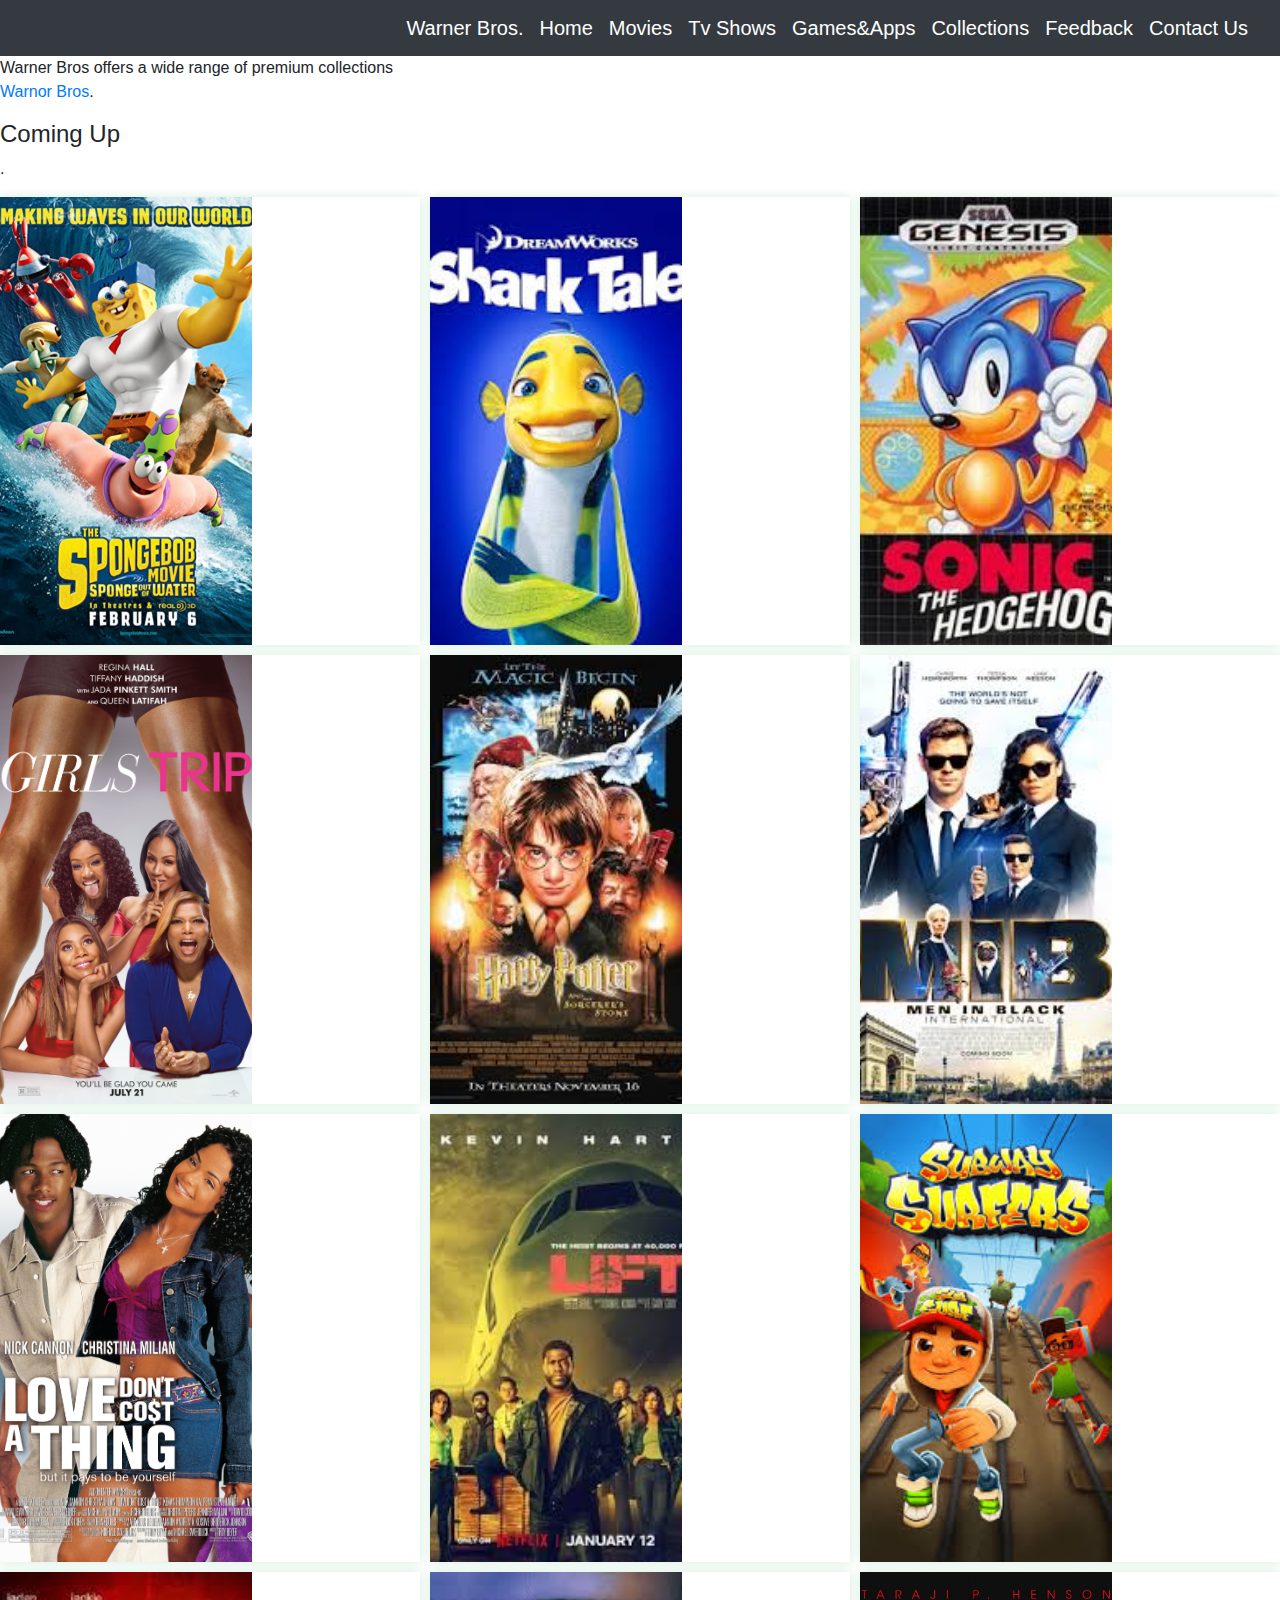
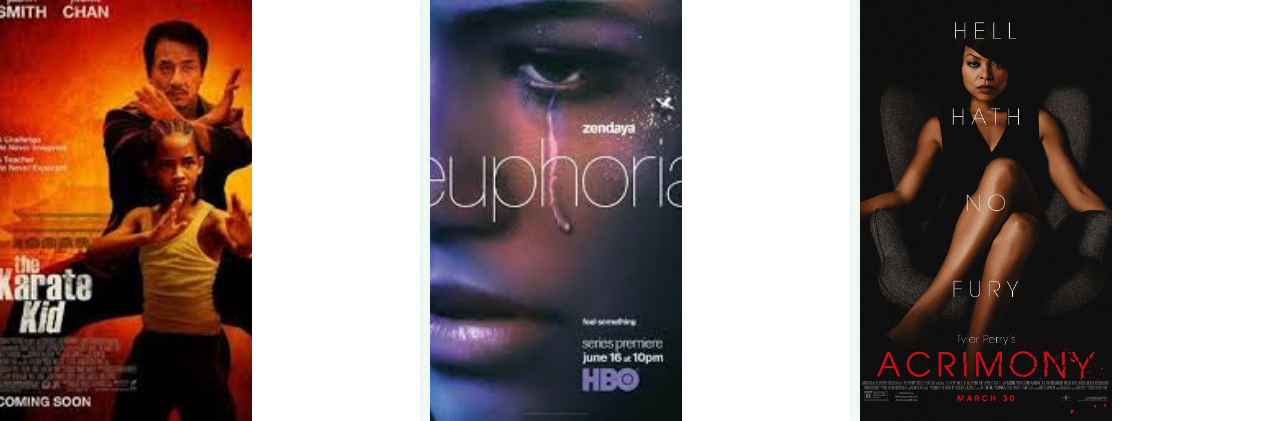
<file: collections.html>
<!DOCTYPE html>
<html lang="en">
<head>
    <meta charset="UTF-8">
    <meta name="viewport" content="width=device-width, initial-scale=1.0">
    <title>Collections</title>
    <link rel="stylesheet" href="stylesheet.css">
    <link rel="stylesheet" href="https://stackpath.bootstrapcdn.com/bootstrap/4.5.2/css/bootstrap.min.css">
</head>
<body>
    <nav class="navbar navbar-expand-lg navbar-dark bg-dark">
        <div class="collapse navbar-collapse" id="navbarNav">
            <ul class="navbar-nav ml-auto">
          <a class="navbar-brand" href="#">Warner Bros.</a>
          <a class="navbar-brand" href="index.html">Home</a>
          <a class="navbar-brand" href="movies.html">Movies</a>
          <a class="navbar-brand" href="Tv Shows.html">Tv Shows</a>
          <a class="navbar-brand" href="games & apps.html">Games&Apps</a>
          <a class="navbar-brand" href="collections.html"> Collections</a>
          <a class="navbar-brand" href="feedback.html">Feedback</a>
          <a class="navbar-brand" href="contact us.html">Contact Us</a>
          <button
            class="navbar-toggler"
            type="button"
            data-toggle="collapse"
            data-target="#navbarNav"
            aria-controls="navbarNav"
            aria-expanded="false"
            aria-label="Toggle navigation">
            <span class="navbar-toggler-icon"></span>
          </button>
          </ul>
      </nav>
      <p class="nah">
        Warner Bros offers a wide range of premium collections
       <br> <a href="https://www.warnerbros.com/" target="_blank">Warnor Bros</a>.</p>
      
       <p>
        <h4>Coming Up</h4>
       .</p>
       
     
       <section class="movie-grid">
     <a href="#">
             <img src="Spongebob.jpg" alt="Animation">
             <p>Spongebob</p>
     </a>
         <a href="#">
             <img src="shark tale.jpg" alt="Animation">
             <p>Shark Tale</p>
         </a>
         <a href="#">
             <img src="sonic hegdehog game.jpg" alt="Animation">
             <p>Sonic hegdehog</p>
         </a>

         <a href="#">
             <img src="Girls trip.jpg" alt="Romance">
             <p>Girls Trip</p>
         </a>
         <a href="#">
             <img src="Harry Potter and the Sliverists.jpg" alt="Horror">
             <p>Harry Potter</p>
         </a>
         <a href="#">
             <img src="Men in Black.jpg" alt="Sci-Fi">
             <p>Men in Black </p>
         </a>
         <a href="#">
             <img src="love don't cost a thing.jpg" alt="Romance">
             <p>Love Dont Cost A Thing</p>
         </a>
         <a href="#">
             <img src="lift.jpg" alt="Sci-Fi">
             <p>Lift</p>
         </a>
         <a href="#">
             <img src="subway surfers.jpg" alt="Animation">
             <p>Subway Surfers</p>
         </a>
         <a href="#">
             <img src="karate kid.jpg" alt="Sci-Fi">
             <p>Karate Kid</p>
         </a>
     </a>
     <a href="#">
         <img src="euphoria.jpg"Sci-Fi">
         <p>Euphoria</p>
     </a>
     </a>
     <a href="#">
         <img src="Acrimony.jpg" alt="Sci-Fi">
         <p>Acrimony</p>
     </a>
</body>
</html>
</file>
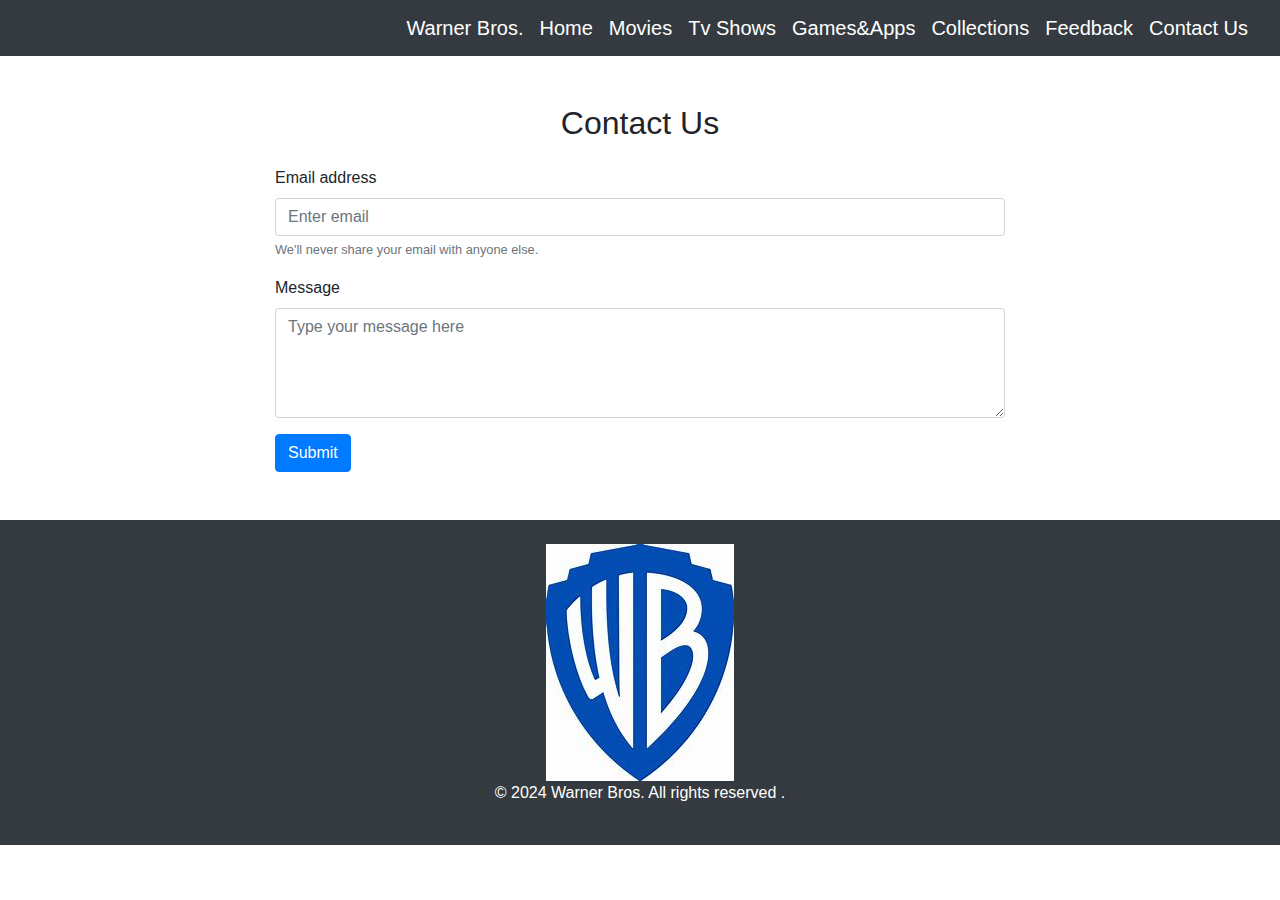
<file: contact us.html>
<!DOCTYPE html>
<html lang="en">
<head>
    <meta charset="UTF-8">
    <meta name="viewport" content="width=device-width, initial-scale=1.0">
    <title>Contact Us</title>
    <link rel="stylesheet" href="stylesheet.css">
    <link rel="stylesheet" href="https://stackpath.bootstrapcdn.com/bootstrap/4.5.2/css/bootstrap.min.css">
</head>
<body>
  <nav class="navbar navbar-expand-lg navbar-dark bg-dark">
    <div class="collapse navbar-collapse" id="navbarNav">
        <ul class="navbar-nav ml-auto">
      <a class="navbar-brand" href="#">Warner Bros.</a>
      <a class="navbar-brand" href="index.html">Home</a>
      <a class="navbar-brand" href="movies.html">Movies</a>
      <a class="navbar-brand" href="Tv Shows.html">Tv Shows</a>
      <a class="navbar-brand" href="games & apps.html">Games&Apps</a>
      <a class="navbar-brand" href="collections.html"> Collections</a>
      <a class="navbar-brand" href="feedback.html">Feedback</a>
      <a class="navbar-brand" href="contact us.html">Contact Us</a>
      <button
        class="navbar-toggler"
        type="button"
        data-toggle="collapse"
        data-target="#navbarNav"
        aria-controls="navbarNav"
        aria-expanded="false"
        aria-label="Toggle navigation">
        <span class="navbar-toggler-icon"></span>
      </button>
      </ul>
  </nav>
<section id="contact" class="section py-5">
<div class="container">
    <div class="row">
        <div class="col-lg-8 mx-auto">
          <h2 class="text-center mb-4">Contact Us</h2>
          
  <form>
  <div class="form-group">
  <label for="exampleInputEmail1">Email address</label>
    <input
   type="email"
     class="form-control"
   id="exampleInputEmail1"
    placeholder="Enter email"
      />
      <small id="emailHelp" class="form-text text-muted"
       >We'll never share your email with anyone else.</small >
        </div>
    <div class="form-group">
     <label for="message">Message</label>
     <textarea
     rows="4"
     class="form-control"
     id="message"
     placeholder="Type your message here"
     ></textarea>
    </div>
  
  <button type="submit" class="btn btn-primary">Submit</button>
    </form>
     </div>
      </div>
    </div>
  </section>

       <footer class="footer bg-dark text-white text-center py-4">
      <div class="container">
        <div class="footer-logo">
            <img src="logo.jpg" alt="Logo">
     <p>&copy; 2024 Warner Bros. All rights reserved .</p>
    </div>
  </footer>
  
    <script src="https://code.jquery.com/jquery-3.5.1.slim.min.js"></script>
    <script src="https://cdn.jsdelivr.net/npm/@popperjs/core@2.5.4/dist/umd/popper.min.js"></script>
    <script src="https://stackpath.bootstrapcdn.com/bootstrap/4.5.2/js/bootstrap.min.js"></script>

</body>
</html>
</file>
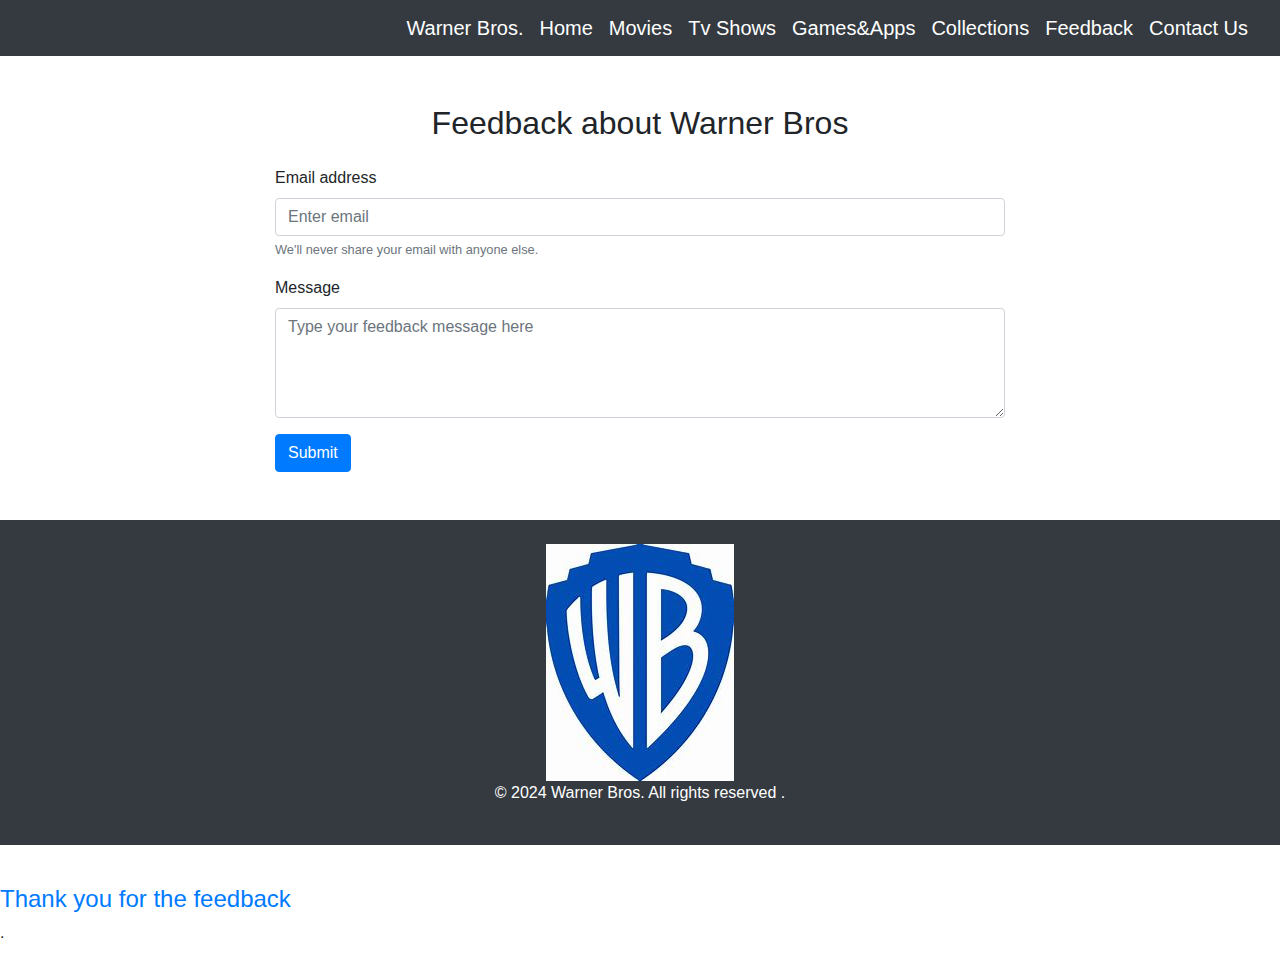
<file: feedback.html>
<!DOCTYPE html>
<html lang="en">
<head>
    <meta charset="UTF-8">
    <meta name="viewport" content="width=device-width, initial-scale=1.0">
    <title>Feedback page</title>
    <link rel="stylesheet" href="stylesheet.css">
    <link rel="stylesheet" href="https://stackpath.bootstrapcdn.com/bootstrap/4.5.2/css/bootstrap.min.css">
</head>
<body>
  <nav class="navbar navbar-expand-lg navbar-dark bg-dark">
    <div class="collapse navbar-collapse" id="navbarNav">
        <ul class="navbar-nav ml-auto">
      <a class="navbar-brand" href="#">Warner Bros.</a>
      <a class="navbar-brand" href="index.html">Home</a>
      <a class="navbar-brand" href="movies.html">Movies</a>
      <a class="navbar-brand" href="Tv Shows.html">Tv Shows</a>
      <a class="navbar-brand" href="games & apps.html">Games&Apps</a>
      <a class="navbar-brand" href="collections.html"> Collections</a>
      <a class="navbar-brand" href="feedback.html">Feedback</a>
      <a class="navbar-brand" href="contact us.html">Contact Us</a>
      <button
        class="navbar-toggler"
        type="button"
        data-toggle="collapse"
        data-target="#navbarNav"
        aria-controls="navbarNav"
        aria-expanded="false"
        aria-label="Toggle navigation">
        <span class="navbar-toggler-icon"></span>
      </button>
      </ul>
  </nav>
  <section id="contact" class="section py-5">
    <div class="container">
        <div class="row">
            <div class="col-lg-8 mx-auto">
              <h2 class="text-center mb-4">Feedback about Warner Bros</h2>
              
      <form>
      <div class="form-group">
      <label for="exampleInputEmail1">Email address</label>
        <input
       type="email"
         class="form-control"
       id="exampleInputEmail1"
        placeholder="Enter email"
          />
          <small id="emailHelp" class="form-text text-muted"
           >We'll never share your email with anyone else.</small >
            </div>
        <div class="form-group">
         <label for="message">Message</label>
         <textarea
         rows="4"
         class="form-control"
         id="message"
         placeholder="Type your feedback message here"
         ></textarea>
        </div>
      
      <button type="submit" class="btn btn-primary">Submit</button>
        </form>
         </div>
          </div>
        </div>
      </section>
    
           <footer class="footer bg-dark text-white text-center py-4">
          <div class="container">
            <div class="footer-logo">
                <img src="logo.jpg" alt="Logo">
         <p>&copy; 2024 Warner Bros. All rights reserved .</p>
        </div>
      </footer>
      <p class="nah">
        
       <br><a href="https://www.warnerbros.com/" target="_blank"> <h4>Thank you for the feedback</h4></a>.</p>
       
        <script src="https://code.jquery.com/jquery-3.5.1.slim.min.js"></script>
        <script src="https://cdn.jsdelivr.net/npm/@popperjs/core@2.5.4/dist/umd/popper.min.js"></script>
        <script src="https://stackpath.bootstrapcdn.com/bootstrap/4.5.2/js/bootstrap.min.js"></script>
    
</body>
</html>
</file>
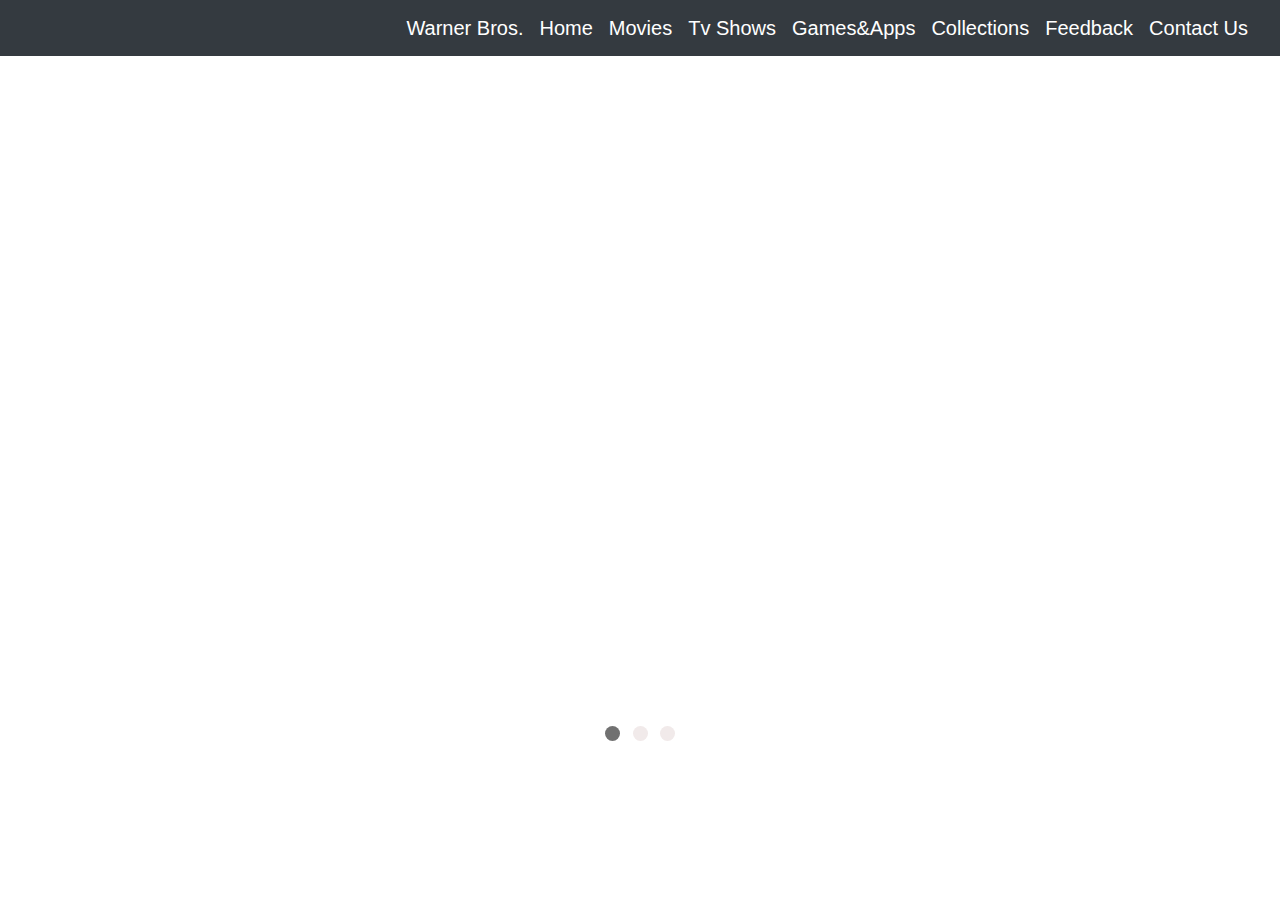
<file: games & apps.html>
<!DOCTYPE html>
<html lang="en">
<head>
    <meta charset="UTF-8">
    <meta name="viewport" content="width=device-width, initial-scale=1.0">
    <title>Games & Apps page</title>
    <link rel="stylesheet" href="stylesheet.css">
    <link rel="stylesheet" href="https://stackpath.bootstrapcdn.com/bootstrap/4.5.2/css/bootstrap.min.css">
</head>
<body>
    <nav class="navbar navbar-expand-lg navbar-dark bg-dark">
        <div class="collapse navbar-collapse" id="navbarNav">
            <ul class="navbar-nav ml-auto">
          <a class="navbar-brand" href="#">Warner Bros.</a>
          <a class="navbar-brand" href="index.html">Home</a>
          <a class="navbar-brand" href="movies.html">Movies</a>
          <a class="navbar-brand" href="Tv Shows.html">Tv Shows</a>
          <a class="navbar-brand" href="games & apps.html">Games&Apps</a>
          <a class="navbar-brand" href="collections.html"> Collections</a>
          <a class="navbar-brand" href="feedback.html">Feedback</a>
          <a class="navbar-brand" href="contact us.html">Contact Us</a>
          <button
            class="navbar-toggler"
            type="button"
            data-toggle="collapse"
            data-target="#navbarNav"
            aria-controls="navbarNav"
            aria-expanded="false"
            aria-label="Toggle navigation">
            <span class="navbar-toggler-icon"></span>
          </button>
          </ul>
      </nav>
<style>
    * {box-sizing: border-box;}
    body {font-family: Verdana, sans-serif;
    background-color: #FFFF;}
    .mySlides {display: none;}
    img {vertical-align: middle;}
    
    
    .slideshow-container {
      max-width: 400px;
      position: relative;
      margin: auto;
    }
    
    
    .text {
      color: #0c0c0c;
      font-size: 15px;
      padding: 8px 12px;
      position: absolute;
      bottom: 8px;
      width: 100%;
      text-align: center;
    }
    
    
    .numbertext {
      color: #f2f2f2;
      font-size: 12px;
      padding: 8px 12px;
      position: absolute;
      top: 0;
    }
    
    
    .dot {
      height: 15px;
      width: 15px;
      margin: 0 2px;
      background-color: #f1eaea;
      border-radius: 50%;
      display: inline-block;
      transition: background-color 0.6s ease;
    }
    
    .active {
      background-color: #717171;
    }
    
    
    .fade {
      animation-name: fade;
      animation-duration: 1.5s;
    }
    
    @keyframes fade {
      from {opacity: .4} 
      to {opacity: 1}
    }
    
    
    @media only screen and (max-width: 300px) {
      .text {font-size: 11px}
    }
    </style>
  
    <body>
    
    <h2><h2>
    <p></p>
    
    <div class="slideshow-container">
    
    <div class="mySlides fade">
      <div class="numbertext">1 / 3</div>
      <img src="shark tale.jpg" style="width:100%">
      <div class="text">Shark Tale</div>
    </div>
    
    <div class="mySlides fade">
      <div class="numbertext">2 / 3</div>
      <img src="subway surfers.jpg" style="width:100%">
      <div class="text">Subway Surfers</div>
    </div>
    
    <div class="mySlides fade">
      <div class="numbertext">3 / 3</div>
      <img src="taking tom.jpg" style="width:100%">
      <div class="text">Talking Tom</div>
    </div>
    
    
    </div>
    <br>
    
    <div style="text-align:center">
      <span class="dot"></span> 
      <span class="dot"></span> 
      <span class="dot"></span> 
    </div>
    
    <script>
    let slideIndex = 0;
    showSlides();
    
    function showSlides() {
      let i;
      let slides = document.getElementsByClassName("mySlides");
      let dots = document.getElementsByClassName("dot");
      for (i = 0; i < slides.length; i++) {
        slides[i].style.display = "none";  
      }
      slideIndex++;
      if (slideIndex > slides.length) {slideIndex = 1}    
      for (i = 0; i < dots.length; i++) {
        dots[i].className = dots[i].className.replace(" active", "");
      }
      slides[slideIndex-1].style.display = "block";  
      dots[slideIndex-1].className += " active";
      setTimeout(showSlides, 2000); 
    }
    </script>
    <style>

div.gallery {
border: 1px solid #ccc;
height: 500px;
}

div.gallery:hover {
border: 1px solid #777;
}

div.gallery img {
width: 100%;
height: 500px;
}

div.desc {
padding: 15px;
text-align: center;
}

* {
box-sizing: border-box;
}

.responsive {
padding: 0 6px;
float: left;
width: 24.99999%;
}

@media only screen and (max-width: 700px) {
.responsive {
width: 49.99999%;
margin: 6px 0;
}
}

@media only screen and (max-width: 500px) {
.responsive {
width: 100%;
}
}

.clearfix:after {
content: "";
display: table;
clear: both;
}
h2{
text-align: center;
}




style>

body {
        background-color: rgb(12, 12, 13);
  }

  .movie-grid {
    display: grid;
    grid-template-columns: repeat(3, 1fr);
    grid-template-rows: repeat(4, 1fr);
    grid-gap: 10px;
     }

    .movie-grid a {
     display: block;
     position: relative;
     overflow: hidden;
     border-radius: -5px;
    box-shadow: 0px 0px 10px rgba(41, 168, 94, 0.2);
     }

    .movie-grid img {
       width: 50%;
       height: 100%;
       object-fit: cover;
    transition: transform 0.3s ease-out;
   }

   .movie-grid p {
         position: absolute;
            bottom: 0;
            left: 0;
            width: 50%;
            padding: 10px;
            background-color: rgba(0, 0, 0, 0.8);
            color: #fff;
            font-size: 16px;
            font-weight: bold;
            text-align: center;
            opacity: 0;
            transition: opacity 0.3s ease-out;
        }

   .movie-grid a:hover img {
         transform: scale(1.1);
     }

  .movie-grid a:hover p {
      opacity: 1;
    }
   h1{
   text-align: center;
   color: #fff;
     }
   .p{
   text-align: center;
      }
   .nah{
     text-align: center;
    background-color: #fff;
      }
    </style>
    
</body>

</head>
</html>
</file>
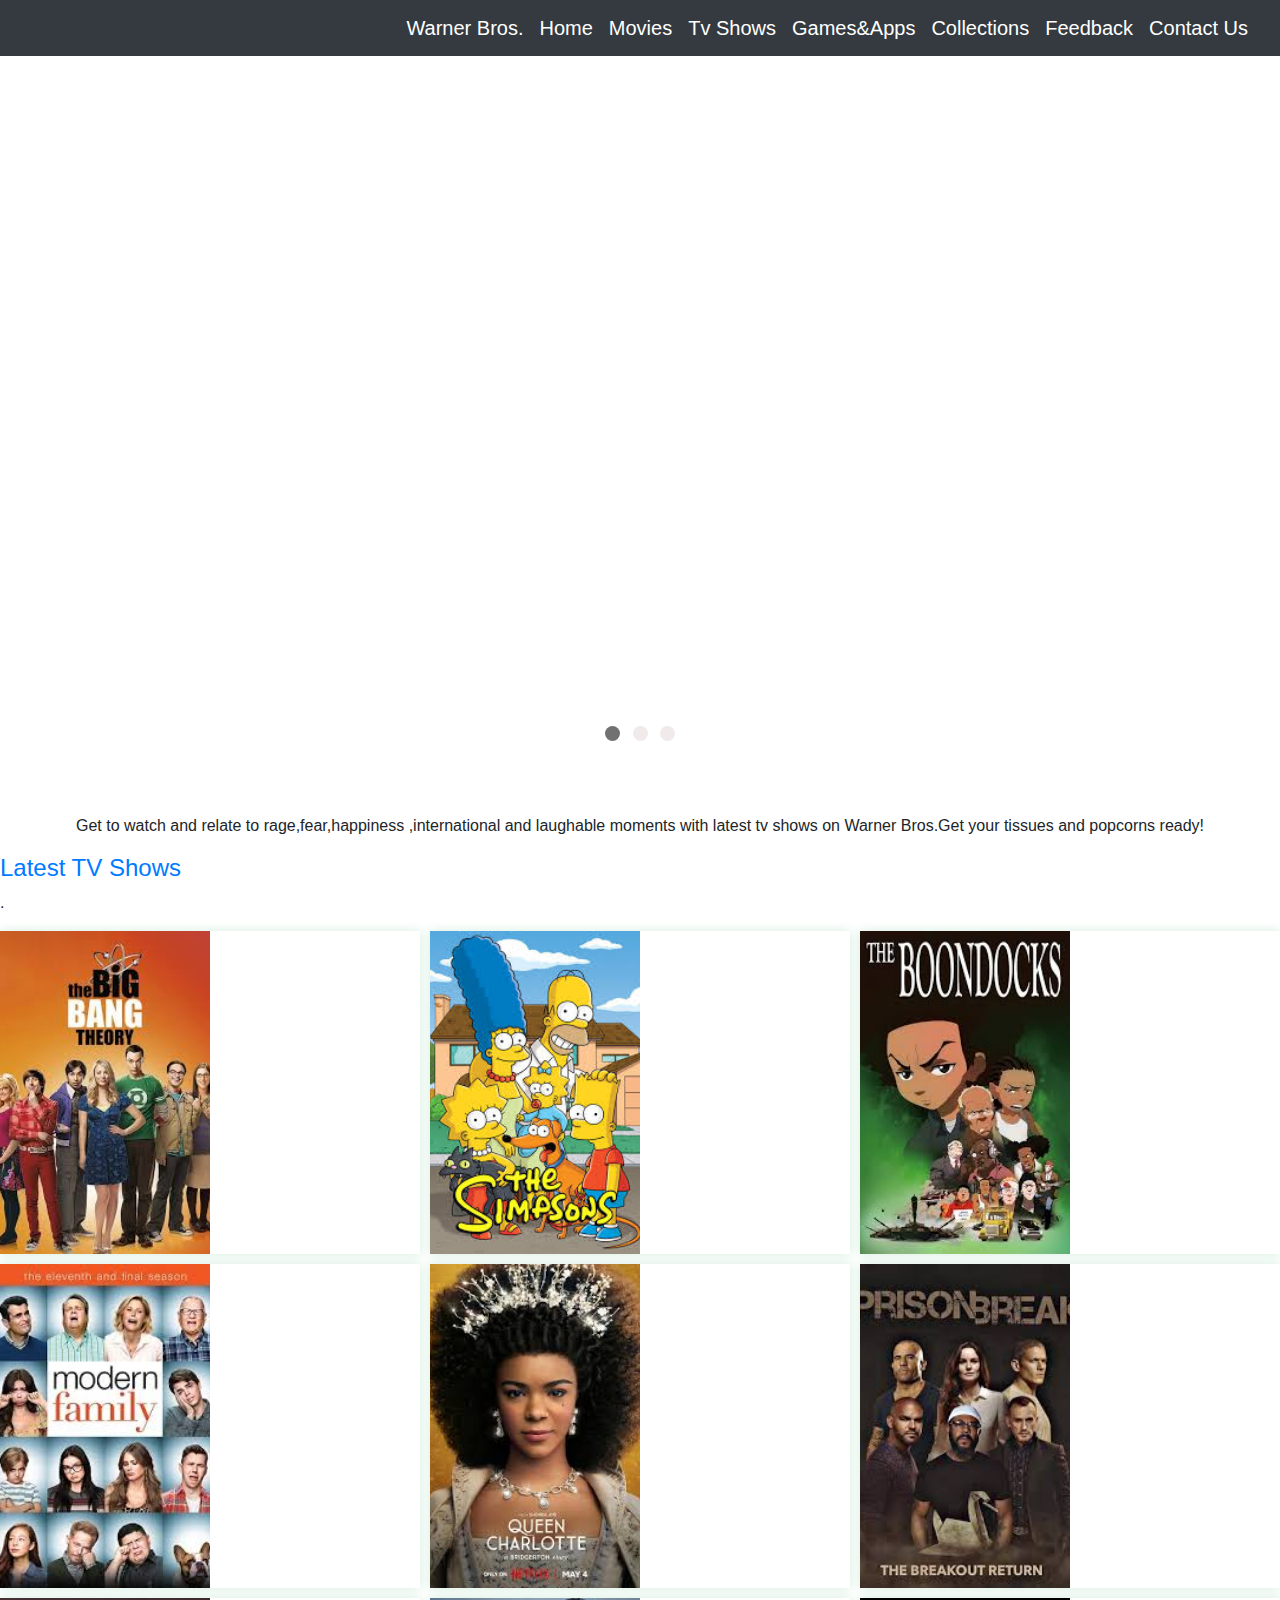
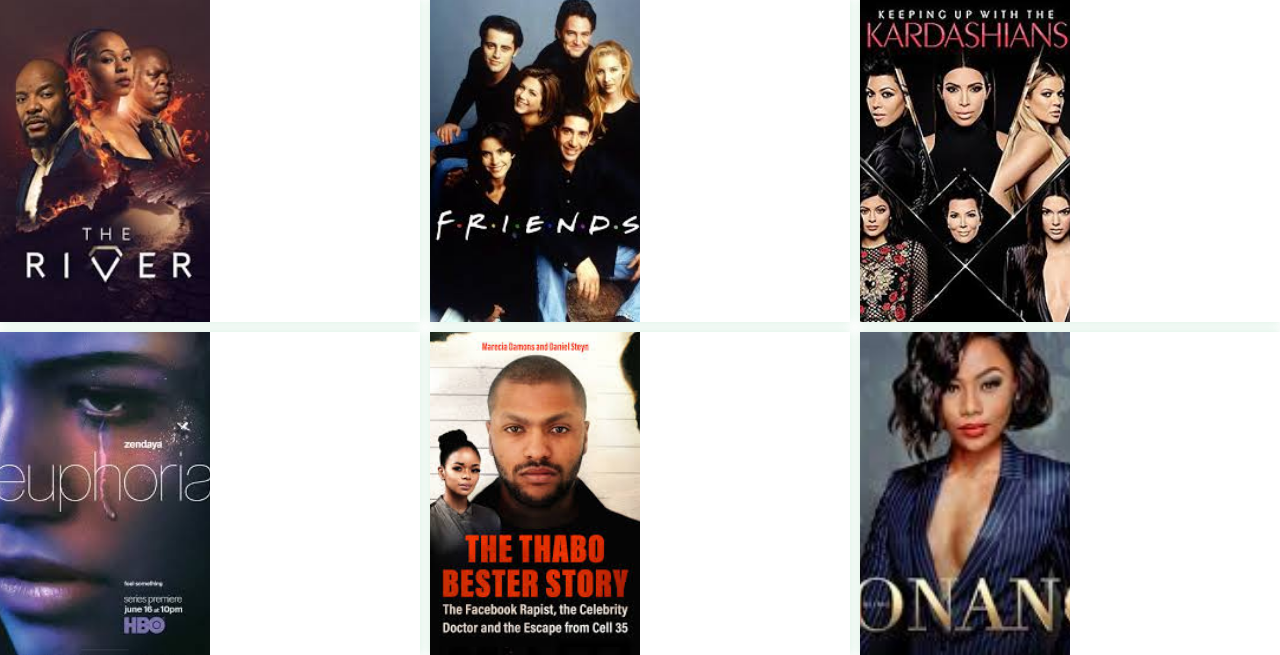
<file: Tv Shows.html>
<!DOCTYPE html>
<html lang="en">
<head>
    <meta charset="UTF-8">
    <meta name="viewport" content="width=device-width, initial-scale=1.0">
    <title>Tv series</title>
    <link rel="stylesheet" href="stylesheet.css">
    <link rel="stylesheet" href="https://stackpath.bootstrapcdn.com/bootstrap/4.5.2/css/bootstrap.min.css">
</head>
<body>
    <nav class="navbar navbar-expand-lg navbar-dark bg-dark">
        <div class="collapse navbar-collapse" id="navbarNav">
            <ul class="navbar-nav ml-auto">
          <a class="navbar-brand" href="#">Warner Bros.</a>
          <a class="navbar-brand" href="index.html">Home</a>
          <a class="navbar-brand" href="movies.html">Movies</a>
          <a class="navbar-brand" href="Tv Shows.html">Tv Shows</a>
          <a class="navbar-brand" href="games & apps.html">Games&Apps</a>
          <a class="navbar-brand" href="collections.html"> Collections</a>
          <a class="navbar-brand" href="feedback.html">Feedback</a>
          <a class="navbar-brand" href="contact us.html">Contact Us</a>
          <button
            class="navbar-toggler"
            type="button"
            data-toggle="collapse"
            data-target="#navbarNav"
            aria-controls="navbarNav"
            aria-expanded="false"
            aria-label="Toggle navigation">
            <span class="navbar-toggler-icon"></span>
          </button>
          </ul>
      </nav>

      <style>
        * {box-sizing: border-box;}
        body {font-family: Verdana, sans-serif;
        background-color: #fff;}
        .mySlides {display: none;}
        img {vertical-align: middle;}
        
        
        .slideshow-container {
          max-width: 400px;
          position: relative;
          margin: auto;
        }
        
        
        .text {
          color: #0c0c0c;
          font-size: 15px;
          padding: 8px 12px;
          position: absolute;
          bottom: 8px;
          width: 100%;
          text-align: center;
        }
        
        
        .numbertext {
          color: #f2f2f2;
          font-size: 12px;
          padding: 8px 12px;
          position: absolute;
          top: 0;
        }
        
        
        .dot {
          height: 15px;
          width: 15px;
          margin: 0 2px;
          background-color: #f1eaea;
          border-radius: 50%;
          display: inline-block;
          transition: background-color 0.6s ease;
        }
        
        .active {
          background-color: #717171;
        }
        
        
        .fade {
          animation-name: fade;
          animation-duration: 1.5s;
        }
        
        @keyframes fade {
          from {opacity: .4} 
          to {opacity: 1}
        }
        
        
        @media only screen and (max-width: 300px) {
          .text {font-size: 11px}
        }
        </style>
      
        <body>
        
        <h2><h2>
        <p></p>
        
        <div class="slideshow-container">
        
        <div class="mySlides fade">
          <div class="numbertext">1 / 3</div>
          <img src="the boondocks.jpg" style="width:100%">
          <div class="text">The Boondocks</div>
        </div>
        
        <div class="mySlides fade">
          <div class="numbertext">2 / 3</div>
          <img src="the river.jpg" style="width:100%">
          <div class="text">The River</div>
        </div>
        
        <div class="mySlides fade">
          <div class="numbertext">3 / 3</div>
          <img src="Keeping up with the kardashians.jpg" style="width:100%">
          <div class="text">Keeping Up With The Kardashians</div>
        </div>
        
        
        </div>
        <br>
        
        <div style="text-align:center">
          <span class="dot"></span> 
          <span class="dot"></span> 
          <span class="dot"></span> 
        </div>
        
        <script>
        let slideIndex = 0;
        showSlides();
        
        function showSlides() {
          let i;
          let slides = document.getElementsByClassName("mySlides");
          let dots = document.getElementsByClassName("dot");
          for (i = 0; i < slides.length; i++) {
            slides[i].style.display = "none";  
          }
          slideIndex++;
          if (slideIndex > slides.length) {slideIndex = 1}    
          for (i = 0; i < dots.length; i++) {
            dots[i].className = dots[i].className.replace(" active", "");
          }
          slides[slideIndex-1].style.display = "block";  
          dots[slideIndex-1].className += " active";
          setTimeout(showSlides, 2000); // Change image every 2 seconds
        }
        </script>
        <style>
    
    div.gallery {
    border: 1px solid #ccc;
    height: 500px;
    }
    
    div.gallery:hover {
    border: 1px solid #777;
    }
    
    div.gallery img {
    width: 100%;
    height: 500px;
    }
    
    div.desc {
    padding: 15px;
    text-align: center;
    }
    
    * {
    box-sizing: border-box;
    }
    
    .responsive {
    padding: 0 6px;
    float: left;
    width: 24.99999%;
    }
    
    @media only screen and (max-width: 700px) {
    .responsive {
    width: 49.99999%;
    margin: 6px 0;
    }
    }
    
    @media only screen and (max-width: 500px) {
    .responsive {
    width: 100%;
    }
    }
    
    .clearfix:after {
    content: "";
    display: table;
    clear: both;
    }
    h2{
    text-align: center;
    }
    
    
    
    
    style>
    
    body {
            background-color: rgb(12, 12, 13);
          }
    
            .movie-grid {
                display: grid;
                grid-template-columns: repeat(3, 1fr);
                grid-template-rows: repeat(4, 1fr);
                grid-gap: 10px;
            }
    
            .movie-grid a {
                display: block;
                position: relative;
                overflow: hidden;
                border-radius: -5px;
                box-shadow: 0px 0px 10px rgba(41, 168, 94, 0.2);
            }
    
            .movie-grid img {
                width: 50%;
                height: 100%;
                object-fit: cover;
                transition: transform 0.3s ease-out;
            }
    
            .movie-grid p {
                position: absolute;
                bottom: 0;
                left: 0;
                width: 50%;
                padding: 10px;
                background-color: rgba(0, 0, 0, 0.8);
                color: #fff;
                font-size: 16px;
                font-weight: bold;
                text-align: center;
                opacity: 0;
                transition: opacity 0.3s ease-out;
            }
    
            .movie-grid a:hover img {
                transform: scale(1.1);
            }
    
            .movie-grid a:hover p {
                opacity: 1;
            }
          h1{
            text-align: center;
            color: #fff;
          }
          .p{
            text-align: center;
          }
          .nah{
            text-align: center;
            background-color: #fff;
          }
        </style>
       <h1>Latest Tv Shows</h1>
        
  <p class="nah">
   Get to watch and relate to rage,fear,happiness ,international and laughable moments with latest tv shows on Warner Bros.Get your tissues and popcorns ready!
  <br><a href="https://www.warnerbros.com/" target="_blank"> <h4>Latest TV Shows</h4></a>.</p>
  

  <section class="movie-grid">
    <a href="https://www.warnerbros.com/">
        <img src="the big bang theory.jpg" alt="Comedy Series"> 
        <p>The big Bang Theory</p>
      
    </a>
    <a href="#">
        <img src="the simpsons.jpg" alt="Animated Sitcom">
        <p>The Simpsons</p>
    </a>
    <a href="#">
        <img src="the boondocks.jpg" alt="American Sitcom">
        <p>The Boondocks</p>
    </a>
    <a href="#">
        <img src="the modern family.jpg" alt="Comedy">
        <p>The Modern Family</p>
    </a>
    <a href="#">
        <img src="Queen charlotte.jpg" alt="Drama">
        <p>Queen Charlotte</p>
    </a>
    <a href="#">
        <img src="prison break.jpg"alt="Action">
        <p>Prison Break </p>
    </a>
    <a href="#">
        <img src="the river.jpg" alt="Drama">
        <p>The River</p>
    </a>
    <a href="#">
        <img src="friends.jpg" alt="Comedy">
        <p>Friends</p>
    </a>
    <a href="#">
        <img src="Keeping up with the kardashians.jpg" alt="Reality ">
        <p>Keeping up with the Kardashians</p>
    </a>
    <a href="#">
        <img src="euphoria.jpg" alt="Drama">
        <p>Euphoria</p>
    </a>
</a>
<a href="#">
    <img src="Thabo Bester.jpg" alt="Crime">
    <p>Thabo Bester</p>
</a>
</a>
<a href="#">
    <img src="Being Bonang.jpg" alt="Reality">
    <p>Being Bonang</p>
</a>



</head>
<body>
    
</body>
</html>

</body>
</html>
</file>
<file: stylesheet.css>
*{
    margin: 0px;
    
}

h1 { text-align: left;
    color: white;
    font-weight: bold;
    font-size: 40px;
    font-family: 'Times New Roman', Times, serif;

}
body {
    background-color: whitesmoke;
    
}
.narbar ul{
    list-style: none;
    background-color: #333;
    padding: 0px;
    overflow: hidden;
}
.narbar a{
    color: aliceblue;
    text-decoration: none;
    padding: 15px;
    display: block;
    text-align: left;
    color: aliceblue;
    font-weight: bold;
    font-size: medium;
}


.h1{
    color: #fff;
}
@media (min-width: 768px) {
video {
  width: 1350; /* Custom width for screens with a minimum width of 768px */
} 
}
.p{
position: absolute;
}
body {
        background-color: #FFFFFF;
      }

  .movie-grid {
     display: grid;
   grid-template-columns: repeat(3, 1fr);
  grid-template-rows: repeat(4, 1fr);
 grid-gap: 10px;
        }

.movie-grid a {
     display: block;
     position: relative;
     overflow: hidden;
     border-radius: -5px;
     box-shadow: 0px 0px 10px rgba(41, 168, 94, 0.2);
        }

  .movie-grid img {
     width: 60%;
     height: 100%;
     object-fit: cover;
     transition: transform 0.3s ease-out;
        }

 .movie-grid p {
   position: absolute;
 bottom: 0;
 left: 0;
 width: 50%;
 padding: 10px;
 background-color: rgba(0, 0, 0, 0.8);
     color: #fff;
  font-size: 16px;
  font-weight: bold;
  text-align: center;
 opacity: 0;
 transition: opacity 0.3s ease-out;
 }

 .movie-grid a:hover img {
 transform: scale(1.1);
 }

 .movie-grid a:hover p {
          opacity: 1;
        }
</file>
